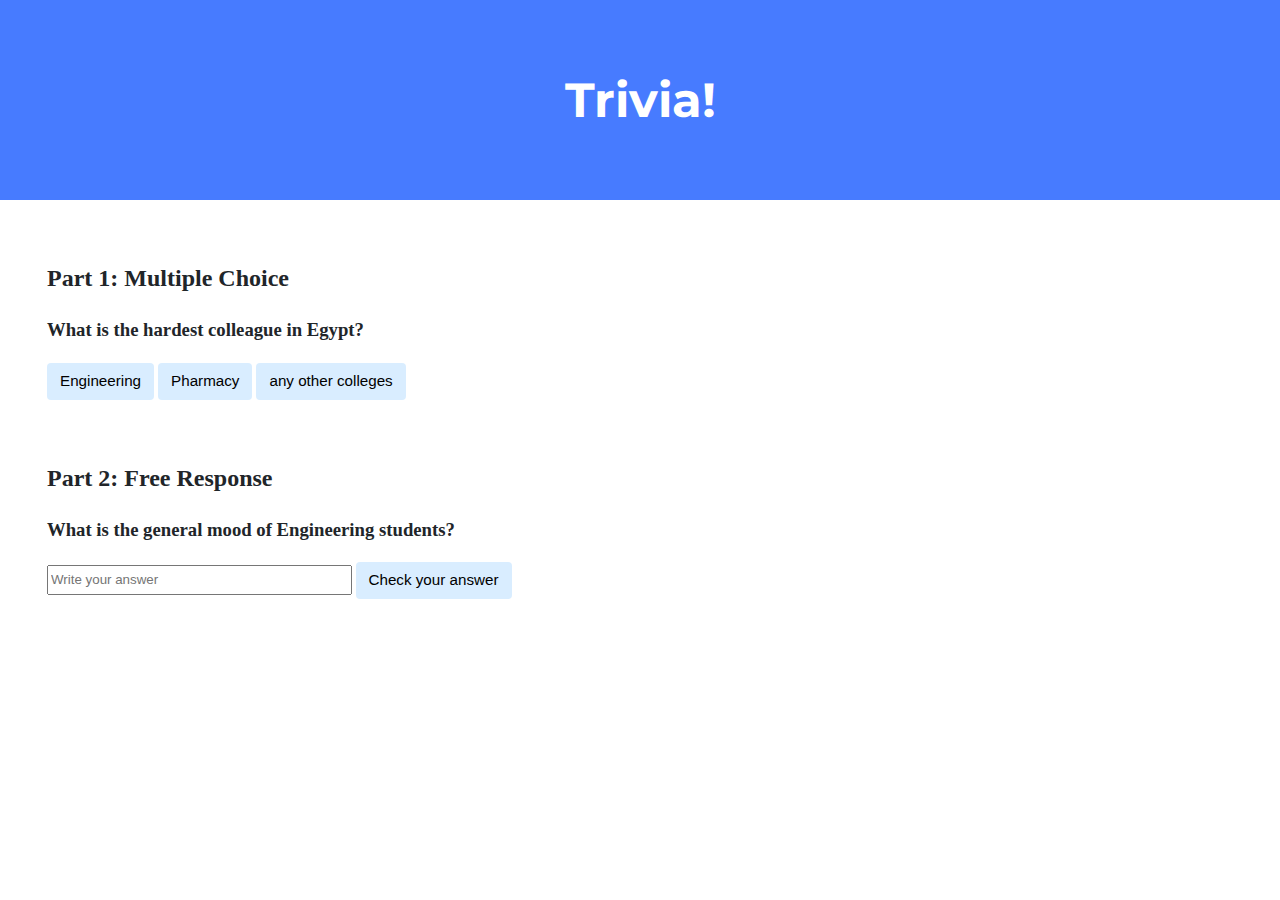
<file: mmosad19419-cs50-labs-2021-x-trivia/index.html>
<!DOCTYPE html>

<html lang="en">
    <head>
        <link href="https://fonts.googleapis.com/css2?family=Montserrat:wght@500&display=swap" rel="stylesheet">
        <link href="styles.css" rel="stylesheet">
        <title>Trivia!</title>

        <script>

            // TODO: Add code to check answers to questions
            document.addEventListener('DOMContentLoaded', function() {
                // part 1 manipulation
                let correct = document.querySelector('.correct');
                correct.addEventListener('click', function() {
                    correct.style.backgroundColor = 'lightgreen';
                    document.querySelector("#hint1").innerHTML = "Correct Answer";
                });

                let incorrects = document.querySelectorAll('.incorrect');
                for(let i = 0; i < incorrects.length; i++) {
                    incorrects[i].addEventListener('click', function() {
                        incorrects[i].style.backgroundColor = 'red';
                        document.querySelector("#hint1").innerHTML = "Incorrect Answer";
                    });
                }

                // part 2 manipulation
                document.querySelector("#check").addEventListener('click', function() {
                    let input = document.querySelector('input');
                    if(input.value.toUpperCase() == "EXAM MOOD") {
                        document.querySelector("#hint").innerHTML = "Correct Answer";
                        input.style.backgroundColor = "lightgreen";
                    } else {
                        document.querySelector("#hint").innerHTML = "Incorrect Answer";
                        input.style.backgroundColor = "red";
                       }
                    });
            });

        </script>

    </head>
    <body>

        <div class="jumbotron">
            <h1>Trivia!</h1>
        </div>

        <div class="container">

            <div class="section">
                <h2>Part 1: Multiple Choice </h2>

                <!-- TODO: Add multiple choice question here -->
                <h3>
                    What is the hardest colleague in Egypt?
                </h3>
                <!-- answer buttons -->
                <button class = "correct" type="click">Engineering</button>
                <button class = "incorrect" type="click">Pharmacy</button>
                <button class = "incorrect" type="click">any other colleges</button>
                <p id="hint1"></p>

            </div>

            <div class="section">
                <h2>Part 2: Free Response</h2>

                <!-- TODO: Add free response question here -->
                <h3>
                    What is the general mood of Engineering students?
                </h3>
                <form>
                    <!-- input box -->
                    <input type="text" placeholder = "Write your answer">
                    <!-- check answer button -->
                    <button id = "check" type="click">Check your answer</button>
                </form>
                <p id = "hint"></p>

            </div>

        </div>
    </body>
</html>
</file>
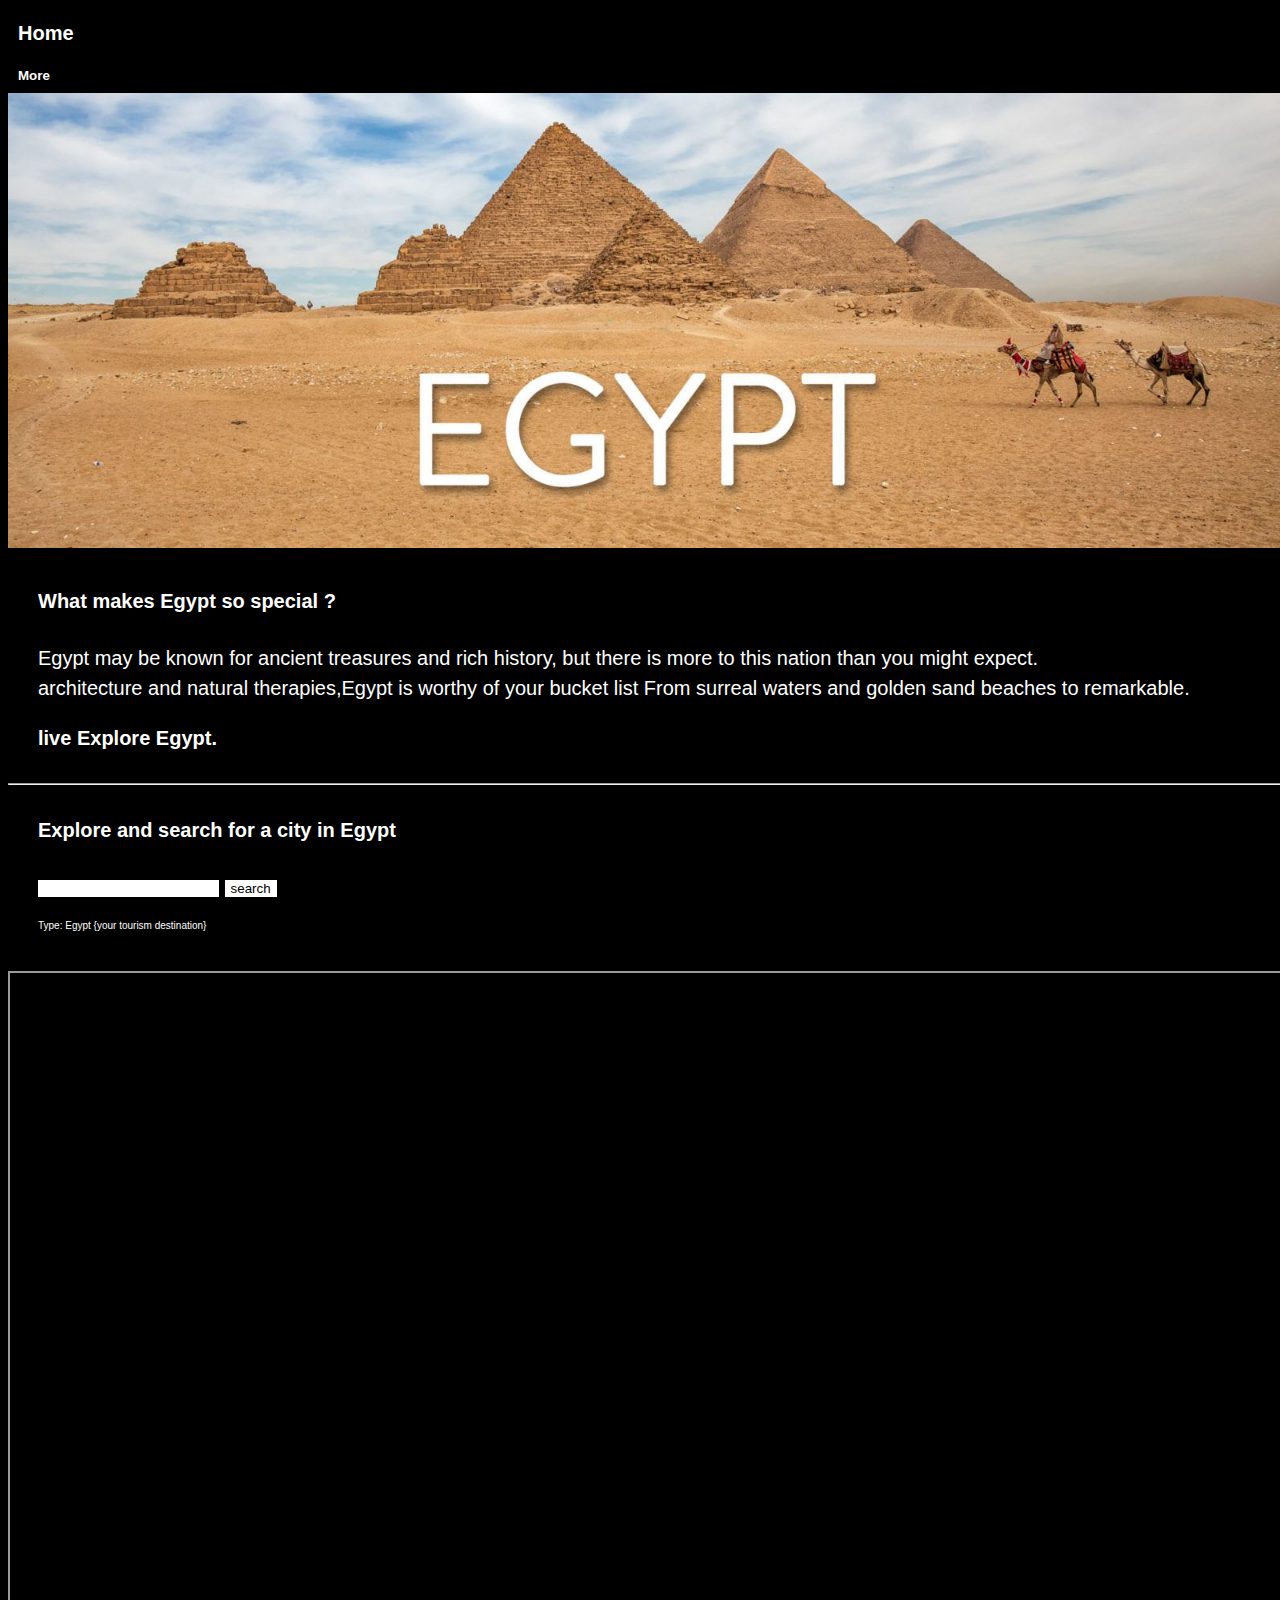
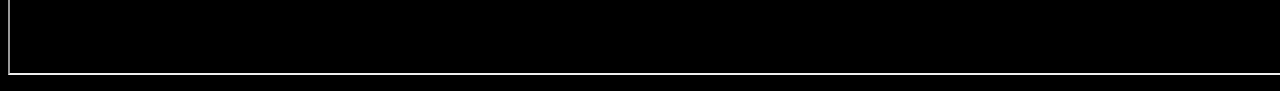
<file: mmosad19419-cs50-problems-2021-x-homepage/index.html>
<!DOCTYPE html>

<html lang="en">
    <head>
        <meta name="viewport" content="initial-scale=1, width=device-width">
        <title>Egypt</title>
        <link rel="stylesheet" href="https://cdn.jsdelivr.net/npm/bootstrap@4.5.3/dist/css/bootstrap.min.css" integrity="sha384-TX8t27EcRE3e/ihU7zmQxVncDAy5uIKz4rEkgIXeMed4M0jlfIDPvg6uqKI2xXr2" crossorigin="anonymous">
        <script src="https://code.jquery.com/jquery-3.5.1.slim.min.js" integrity="sha384-DfXdz2htPH0lsSSs5nCTpuj/zy4C+OGpamoFVy38MVBnE+IbbVYUew+OrCXaRkfj" crossorigin="anonymous"></script>
        <script src="https://cdn.jsdelivr.net/npm/bootstrap@4.5.3/dist/js/bootstrap.bundle.min.js" integrity="sha384-ho+j7jyWK8fNQe+A12Hb8AhRq26LrZ/JpcUGGOn+Y7RsweNrtN/tE3MoK7ZeZDyx" crossorigin="anonymous"></script>
        <link href="styles.css" rel="stylesheet">

        <!-- java script code-->
        <script>

        document.addEventListener('DOMContentLoaded', function() {
           alert('Welcome to Egypt, Here you will feel like home');
        });
        </script>
    </head>
    <body>
        <!--navigation bar-->
        <div>
            <div class="topnav">

                <div class="dropdown">
                    <a id="menu"  href="https://ide-f3003970d6a64ca2b9d845b04c1d7477-8080.cs50.ws/index.html">Home</a>
                </div>


                <div class="dropdown">
                    <button  id="1" class="button">More</button>
                    <div class="content">
                        <a href="https://ide-f3003970d6a64ca2b9d845b04c1d7477-8080.cs50.ws/index2.html">History</a>
                    </div>
                </div>

            </div>
        </div>

        <!--img upload-->
        <img src="egypt.jpg" alt="Egypt" class="responsive">


         <!--middle text-->
        <div class="middle">
                <h4>What makes <span class="badge badge-dark">Egypt</span><span> so special ?</span></h4>
                <p>Egypt may be known for ancient treasures and rich history,
                but there is more to this nation than you might expect.<br>
                architecture and natural therapies,Egypt is worthy of your bucket list From surreal waters
                and golden sand beaches to remarkable.</p>
                <p class="value-text">live Explore Egypt.</p>
        </div>

        <hr>


         <!-- middle search-->
        <div class="middle" >
               <h4>Explore and search for a city in  <span class="badge badge-dark">Egypt</span></h4>

               <form  autocomplete="off" action="https://www.google.com/search"  method="get">
               <input id="input" name="q" type="search">
               <input id="submit" type="submit" value="search">
               </form>

               <p style="font-size:10px;">Type: Egypt {your tourism destination}</p>
        </div>

        <!--Embeded Video-->
        <div>
            <center>
                <iframe class="video" src="https://www.youtube.com/embed/BapSQFJPMM0?controls=1"
                title="Egypt">
                </iframe>
            </center>
        </div>
    </body>
</html>
</file>
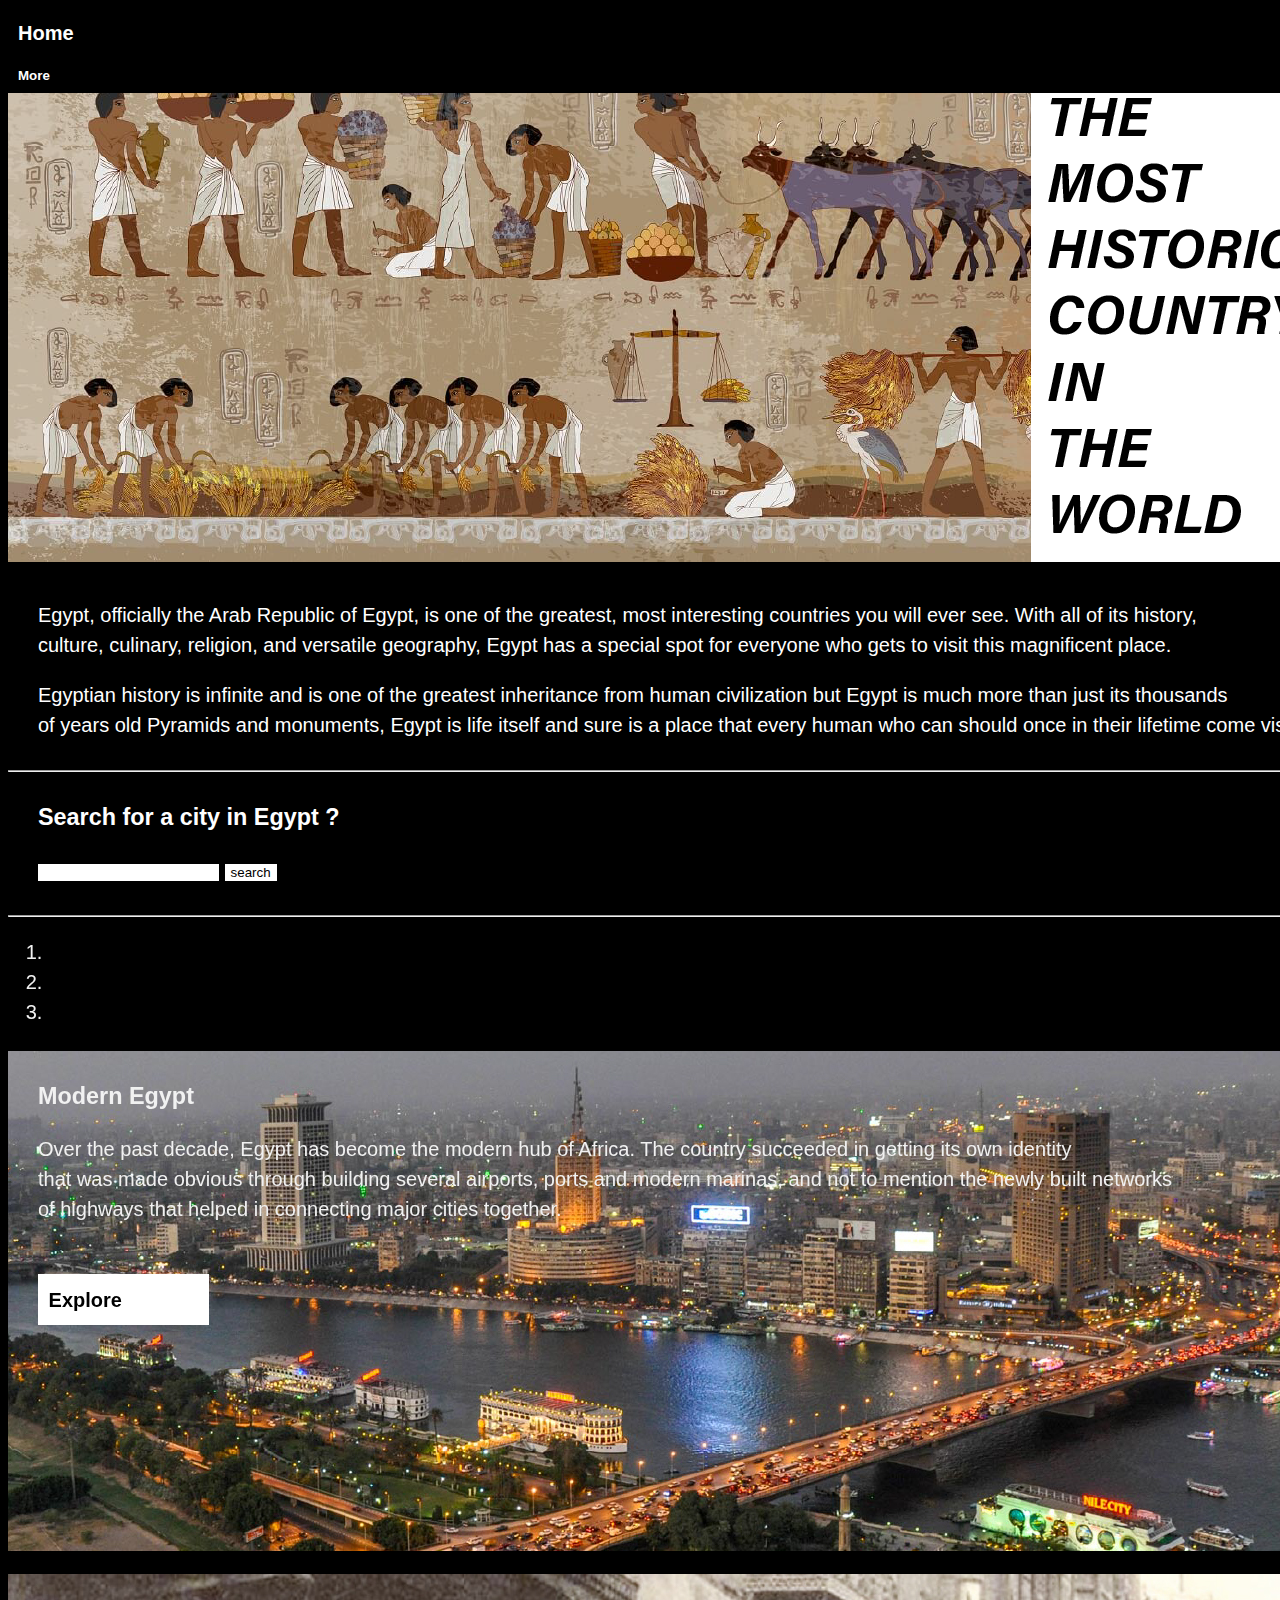
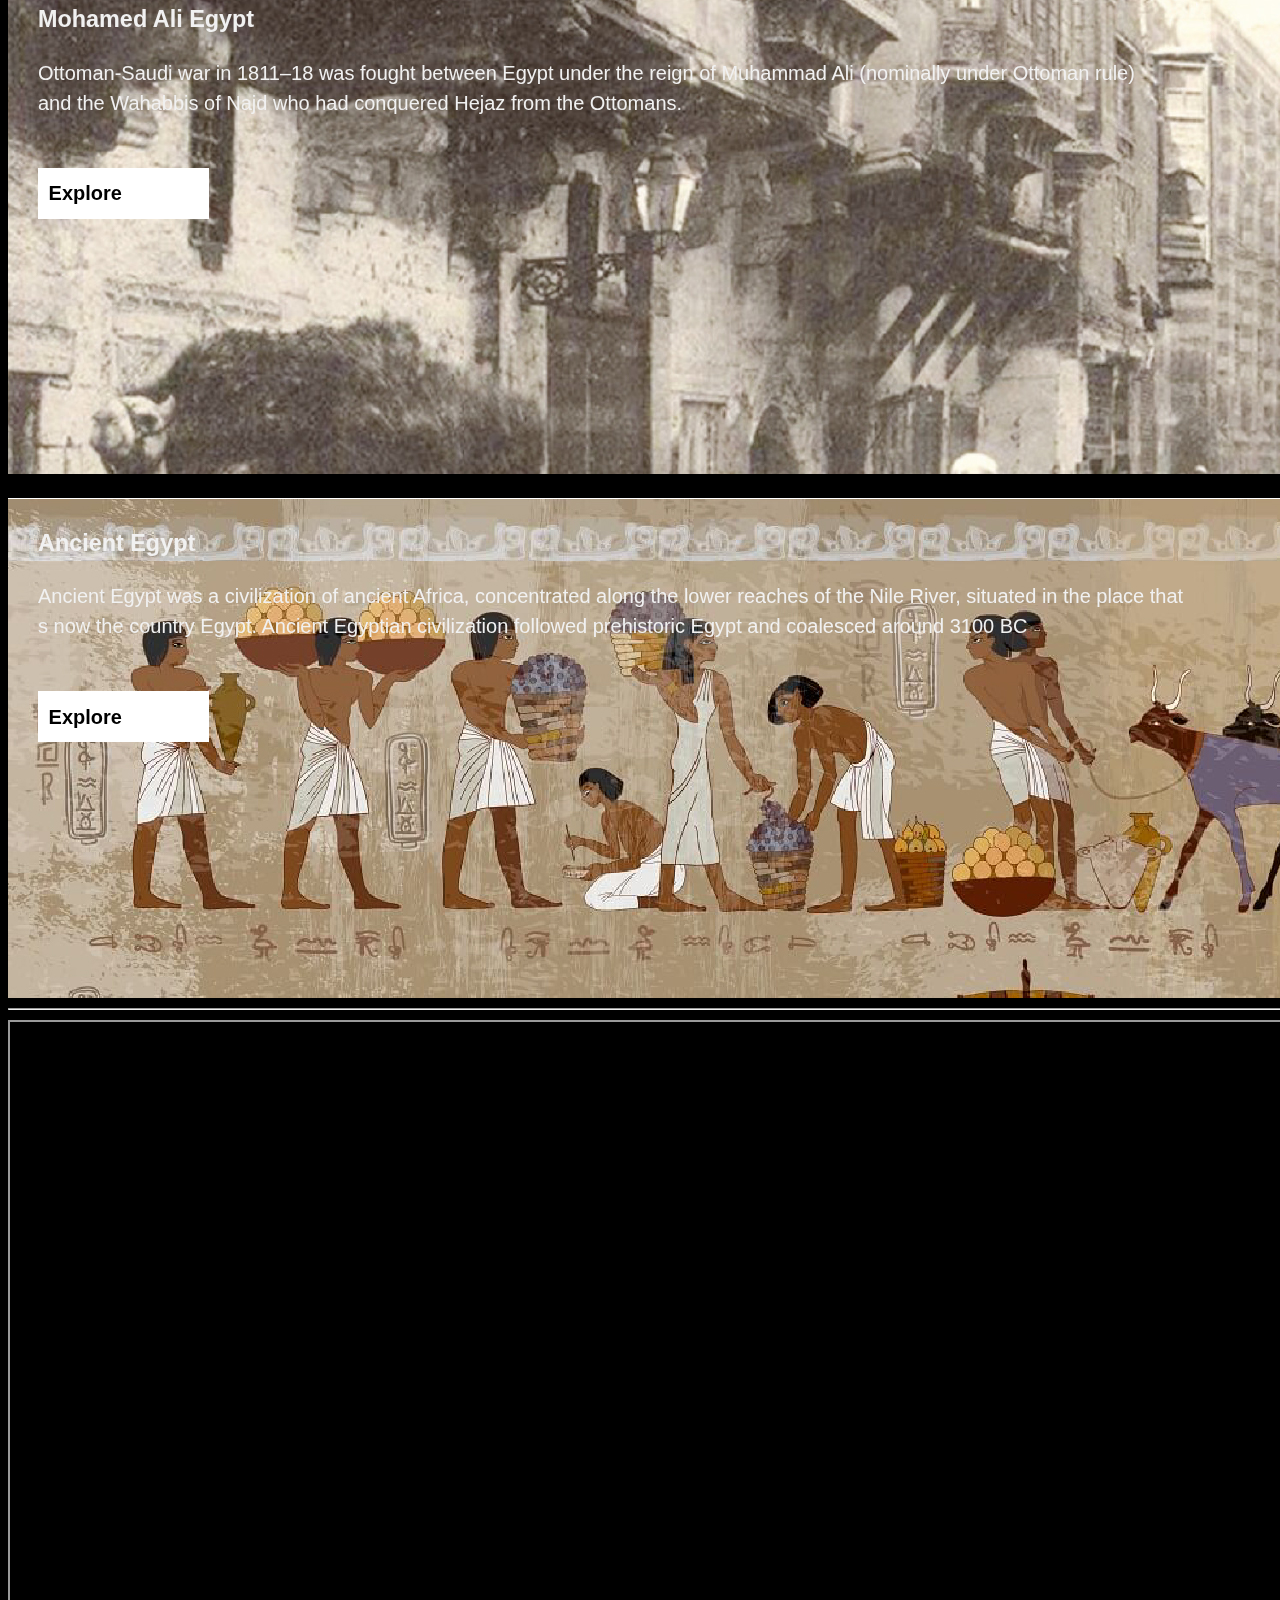
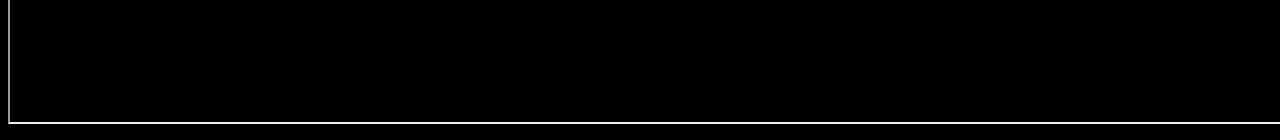
<file: mmosad19419-cs50-problems-2021-x-homepage/index2.html>
<!DOCTYPE html>
<html>
    <head>
        <meta name="viewport" content="initial-scale=1, width=device-width">
        <title>History</title>
        <link rel="stylesheet" href="https://cdn.jsdelivr.net/npm/bootstrap@4.5.3/dist/css/bootstrap.min.css" integrity="sha384-TX8t27EcRE3e/ihU7zmQxVncDAy5uIKz4rEkgIXeMed4M0jlfIDPvg6uqKI2xXr2" crossorigin="anonymous">
        <script src="https://code.jquery.com/jquery-3.5.1.slim.min.js" integrity="sha384-DfXdz2htPH0lsSSs5nCTpuj/zy4C+OGpamoFVy38MVBnE+IbbVYUew+OrCXaRkfj" crossorigin="anonymous"></script>
        <script src="https://cdn.jsdelivr.net/npm/bootstrap@4.5.3/dist/js/bootstrap.bundle.min.js" integrity="sha384-ho+j7jyWK8fNQe+A12Hb8AhRq26LrZ/JpcUGGOn+Y7RsweNrtN/tE3MoK7ZeZDyx" crossorigin="anonymous"></script>
        <link href="styles.css" rel="stylesheet">

        <!-- java script code-->
        <script>

        document.addEventListener('DOMContentLoaded', function() {
            let nav = document.querySelector('#carouselExampleIndicators');
            nav.addEventListener('wheel', function() {
                $('.carousel').carousel('nextWhenVisible');
                pause:"hover";
            });
        });
        </script>
    </head>
    <body>
        <!--navigation bar-->
        <div>
            <div class="topnav">

                <div class="dropdown">
                    <a id="menu"  href="https://ide-f3003970d6a64ca2b9d845b04c1d7477-8080.cs50.ws/index.html">Home</a>
                </div>

                <div class="dropdown">
                    <button  id="1" class="button">More</button>
                    <div class="content">
                        <a href="https://ide-f3003970d6a64ca2b9d845b04c1d7477-8080.cs50.ws/index2.html">History</a>
                    </div>
                </div>

            </div>
        </div>

             <!--img-->
            <div>
                <img src="history.png" alt="Egypt">
            </div>

            <!--middle text-->
            <div class="middle">
                <p>Egypt, officially the Arab Republic of Egypt, is one of the greatest, most interesting countries you will ever see. With all of its history,<br>
                culture, culinary, religion, and versatile geography, Egypt has a special spot for everyone who gets to visit this magnificent place.</p>

                <p>Egyptian history is infinite and is one of the greatest inheritance from human civilization but Egypt is much more than just its thousands<br>
                of years old Pyramids and monuments, Egypt is life itself and sure is a place that every human who can should once in their lifetime come visit.</p>
            </div>

            <hr>

            <!-- middle search-->
            <div class="middle" >
                <h3>Search for a city in Egypt ?</h3>
                <form autocomplete="off"  action="https://www.google.com/search"  method="get">
                <input id="input" name="q" type="search">
                <input id="submit" type="submit" value="search">
            </div>

            <hr>

            <!-- swiper div -->
            <div id="carouselExampleIndicators" class="carousel slide" data-ride="carousel">
                <!-- swiper scroll bar -->
                <ol class="carousel-indicators">
                <li data-target="#carouselExampleIndicators" data-slide-to="0" class="active"></li>
                <li data-target="#carouselExampleIndicators" data-slide-to="1"></li>
                <li data-target="#carouselExampleIndicators" data-slide-to="2"></li>
                </ol>
                <!-- swiper slides -->
                <div class="carousel-inner slide">

                    <div id="swiper1" class="carousel-item active">
                        <div class="slidediv">
                            <h3>Modern Egypt</h3>

                            <p>Over the past decade, Egypt has become the modern hub of Africa. The country succeeded in getting its own identity<br>
                            that was made obvious through building several airports, ports and modern marinas, and not to mention the newly built networks<br>
                            of highways that helped in connecting major cities together.</p>

                            <form >
                                <a id="explore" href="https:\\www.google.com\q=modern egypt">Explore</a>
                            </form>
                        </div>
                    </div>

                    <div id="swiper2" <div class="carousel-item">
                        <div class="slidediv">
                            <h3> Mohamed Ali Egypt</h3>

                            <p>Ottoman-Saudi war in 1811–18 was fought between Egypt under the reign of Muhammad Ali (nominally under Ottoman rule)<br>
                            and the Wahabbis of Najd who had conquered Hejaz from the Ottomans.</p>

                             <form >
                                <a id="explore" href="https:\\www.google.com\q=Mohamed Ali Egypt">Explore</a>
                            </form>
                        </div>
                    </div>

                    <div id="swiper3" class="carousel-item">
                        <div class="slidediv">
                            <h3> Ancient Egypt</h3>

                            <p>Ancient Egypt was a civilization of ancient Africa, concentrated along the lower reaches of the Nile River, situated in the place that<br>
                            s now the country Egypt. Ancient Egyptian civilization followed prehistoric Egypt and coalesced around 3100 BC</p>

                             <form >
                                <a id="explore" href="https:\\www.google.com\q=Ancient egypt">Explore</a>
                            </form>
                        </div>
                    </div>

                </div>
            </div>

            <hr>

            <!--Embeded Video-->
            <div>
                <center>
                    <iframe class="video" src="https://www.youtube.com/embed/hO1tzmi1V5g?controls=1" title="Egypt History" >
                    </iframe>
                </center>
            </div>

        </div>
    </body>
</html>
</file>
<file: mmosad19419-cs50-labs-2021-x-trivia/styles.css>
body {
    background-color: #fff;
    color: #212529;
    font-size: 1rem;
    font-weight: 400;
    line-height: 1.5;
    margin: 0;
    text-align: left;
}

.container {
    margin-left: auto;
    margin-right: auto;
    padding-left: 15px;
    padding-right: 15px;
}

.jumbotron {
    background-color: #477bff;
    color: #fff;
    margin-bottom: 2rem;
    padding: 2rem 1rem;
    text-align: center;
}

.section {
    padding: 0.5rem 2rem 1rem 2rem;
}

.section:hover {
    background-color: #f5f5f5;
    transition: color 2s ease-in-out, background-color 0.15s ease-in-out;
}

h1 {
    font-family: 'Montserrat', sans-serif;
    font-size: 48px;
}

button, input[type="submit"] {
    background-color: #d9edff;
    border: 1px solid transparent;
    border-radius: 0.25rem;
    font-size: 0.95rem;
    font-weight: 400;
    line-height: 1.5;
    padding: 0.375rem 0.75rem;
    text-align: center;
    transition: color 0.15s ease-in-out, background-color 0.15s ease-in-out, border-color 0.15s ease-in-out, box-shadow 0.15s ease-in-out;
    vertical-align: middle;
}


input[type="text"] {
    line-height: 1.8;
    width: 25%;
}

input[type="text"]:hover {
    background-color: #f5f5f5;
    transition: color 2s ease-in-out, background-color 0.15s ease-in-out;
}
</file>
<file: mmosad19419-cs50-problems-2021-x-homepage/styles.css>
/* welcome message css */
#welcome {
    width:300px;
    height:auto;
    position:absolute;
    float:middle;
}


/* body css */
body {
    font-family: Helvetica , sans-serif;
    background-color:black;
    font-size:20px;
    color:white;
    line-height:30px;
    overflow:auto;
    width:100%;
    overflow-x:hidden;
    background-size: cover;
    float:left;
    box-sizing:border-box;
}

/* navigation bar css */
.topnav {
    width:100%;
    height:auto;
    background-color:rgba(0,0,0,1);
    position:fixed;
}

.topnav a {
   color:white;
   font-weight:bold;
   font-family:Helvetica, serif;
   text-decoration:none;
   border:none;
   padding:10px;
   display:inline-flex;
   width:49.58%;
}

.topnav button {
   color:white;
   background-color:black;
   font-weight:bold;
   font-family:Helvetica, serif;
   text-decoration:none;
   padding:10px;
   display:inline-flex;
   border: none;
   width:50%;
}


.dropdown {
    background-color:#000000;
    position:relative;
    display:inline;
}

.content {
    position:absolute;
    color:#000000;
    background-color:white;
    display: none;
    min-width: 160rem;
    z-index: 1;
}

.content a {
  background-color:black;
  color: white;
  padding: 1ex;
  text-decoration: none;
  display: block;
  width:99.5%;
}

/* navigation bar actions css */
.content a:hover {
    background-color:white;
    color:black;
}

.dropdown:hover .content {
    display: block;
}

.dropdown:hover .button {
    background-color:white;
    color:black;
}

.topnav a:hover {
   color:black;
   background-color:white;
}

/* text and image css */
.middle {
    width:100%;
    height:auto;
    margin:30px;
    font-family:Helvetica, serif;
}

.centered {
    text-align:center;
}


.bold
{
    font-weight:bold;
}

.responsive {
    width:100%;
    height:auto;
}

.value-text {
    font-weight:bolder;
    font-family:Helvetica, serif;
}


hr {
    background-color:white;
}

.video {
    width:100%;
    height:700px;
}


/* swiper css */
#input {
    border:none;
    background-color:white;
}


#submit {
    background-color:white;
    border:10px #ddd;
    color:black;
}


#swiper3 {
    width:100%;
    height:500px;
    background-image:url("swiper1.jpg");
    background-color:black;
}


#swiper2 {
    width:100%;
    height:500px;
    background-image:url("swiper2.jpg");
    background-color:black;

}


#swiper1 {
    width:100%;
    height:500px;
    background-image:url("swiper3.jpg");
    background-color:black;

}


#explore  {
   background-color:white;
   color: black;
   padding: 1ex;
   text-decoration: none;
   display: block;
   width:150px;
   font-weight:bold;
   font-family:Helvetica, serif;
   margin-top:50px;
}

#explore:hover {
    background-color:black;
   color: white;
}
.slide {
    position:relative;
    font-family:Helvetica, serif;
    color:#f1f1f1;
}


.slidediv {
    position:relative;
    left:30px;
    top:30px;
    font-family:Helvetica, serif;
    color:#f1f1f1;
}


.swiper  {
    width:100%;
    height:500px;
}
</file>
